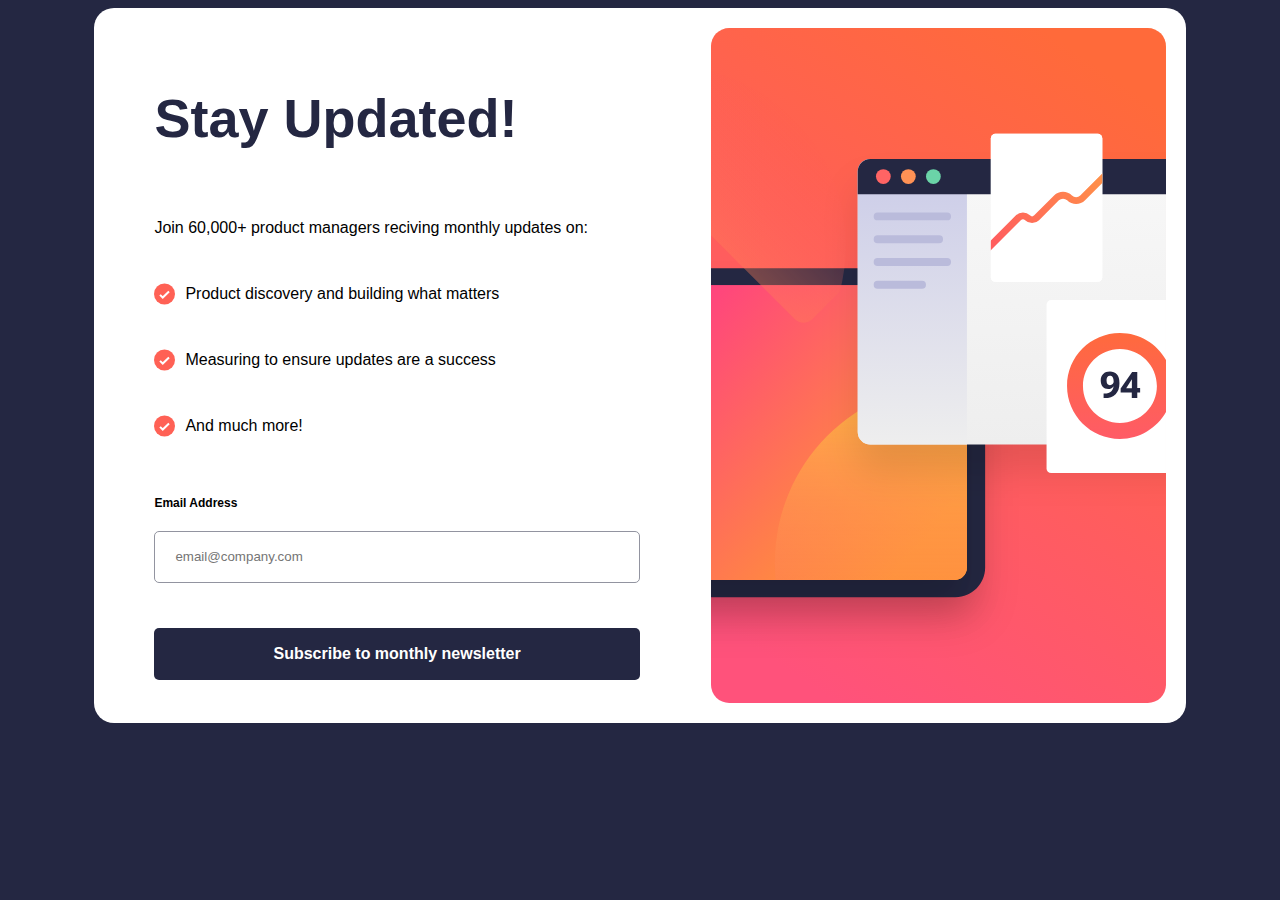
<file: index.html>
<html>
  <meta name="viewport" content="width=device-width, initial-scale=1" />
  <head>
    <link
      rel="stylesheet"
      type="text/css"
      rel="noopener"
      target="_blank"
      href="style.css"
    />
    <title>Sign Up</title>
  </head>
  <body>
    <div class="container">
      <div class="leftSection">
        <h1 id="headerText">Stay Updated!</h1>
        <p id="description">
          Join 60,000+ product managers reciving monthly updates on:
        </p>
        <div class="pointSentence">
          <img src="images/icon-list.svg" />
          <p id="pointText">Product discovery and building what matters</p>
        </div>
        <div class="pointSentence">
          <img src="images/icon-list.svg" />
          <p id="pointText">Measuring to ensure updates are a success</p>
        </div>
        <div class="pointSentence">
          <img src="images/icon-list.svg" />
          <p id="pointText">And much more!</p>
        </div>
        <div class="validationSection">
          <label id="emailText">Email Address</label>
          <label id="validationP">Valid email required</label>
        </div>
        <!-- <label id="emailText">Email Address</label> -->
        <input
          type="email"
          placeholder="email@company.com"
          class="inputStyle emailInput"
        />
        <button class="subBtn">
          <!-- <a id="aTag" href="notification.html"
            >Subscribe to monthly newsletter</a
          > -->Subscribe to monthly newsletter
        </button>
      </div>
      <div class="rightSection">
        <img id="rightImg" src="images/illustration-sign-up-desktop.svg" />
      </div>
    </div>
    <!-- 
    <div class="box">
      <img id="success" src="images/icon-success.svg" />
      <h1 id="headerText">Thanks for Subscribing!</h1>
      <p>
        A confirmation email has been sent to ash@gmail.com.Pleasse open it and
        click the button inside to confirm your subscription.
      </p>
      <button class="dismissBtn">
        <a href="index.html" id="aTag">Dismiss message</a>
      </button>
    </div> -->
    <script src="script.js"></script>
  </body>
</html>
</file>
<file: style.css>
body {
  background-color: hsl(234, 29%, 20%);
  font-family: "Roberto", sans-serif;
}
@font-face {
  font-family: "Roboto"; /* Choose a name for your font */
  src: url("fonts/Roboto-Bold.ttf") format("truetype");
}
.container {
  width: 60%;
  background-color: white;
  border-radius: 20px;
  display: flex;
  justify-content: space-between;
  padding: 20px 20px 20px 60px;
  margin: auto;
}
@media only screen and (max-width: 1300px) {
  .container {
    width: 80%;
  }
}
@media only screen and (max-width: 980px) {
  .container {
    width: 90%;
  }
}
@media only screen and (max-width: 880px) {
  .container {
    width: 70%;
    flex-direction: column-reverse;
    align-items: center;
    padding: 10px;
  }
}
@media only screen and (max-width: 580px) {
  .container {
    width: 95%;
  }
}
.leftSection {
  width: 48%;
  display: flex;
  flex-direction: column;
  justify-content: space-around;
}
@media only screen and (max-width: 880px) {
  .leftSection {
    width: 90%;
    height: 550px;
  }
}
@media only screen and (max-width: 580px) {
  .leftSection {
    height: 650px;
  }
}
.rightSection {
  width: 45%;
  height: auto;
  display: flex;
  flex-direction: column;
  justify-content: space-around;
}
@media only screen and (max-width: 880px) {
  .rightSection {
    width: 90%;
    /* height: 30rem; */
  }
}
#description {
  margin-top: -12px;
}
.pointSentence {
  display: flex;
  margin-top: -30px;
}
#headerText {
  font-size: 54px;
  font-weight: bolder;
  color: hsl(234, 29%, 20%);
}
#pointText {
  margin-left: 10px;
}
#emailText {
  font-size: 12px;
  font-weight: bold;
  /* margin-bottom: -7px; */
  /* margin-top: 10px; */
}
.inputStyle {
  width: 100%;
  height: 3.2rem;
  border: hsl(231, 7%, 60%) solid 1px;
  border-radius: 5px;
  background-color: white;
  color: hsl(231, 7%, 60%);
  padding: 0px 0px 0px 20px;
  margin-bottom: 10px;
  margin-top: -25px;
  outline: none;
}
.subBtn {
  width: 100%;
  height: 3.2rem;
  background-color: hsl(234, 29%, 20%);
  border-radius: 5px;
  color: white;
  font-size: 16px;
  font-weight: bold;
  text-align: center;
  border: none;
  outline: none;
  margin-top: -10px;
}
.validationSection {
  display: flex;
  justify-content: space-between;
  font-size: 12px;
  font-weight: bold;
  /* margin-bottom: -13px; */
  align-items: center;
}
#validationP {
  margin-bottom: -5px;
  color: hsl(4, 100%, 67%);
  display: none;
}
#rightImg {
  width: 100%;
}
.box {
  width: 32%;
  display: flex;
  flex-direction: column;
  background-color: white;
  border-radius: 15px;
  margin: auto;
  padding: 3rem;
  margin-top: 100px;
  align-items: center;
  text-align: center;
  display: none;
}
@media only screen and (max-width: 900px) {
  .box {
    width: 60%;
  }
}
#success {
  width: 7rem;
  height: 7rem;
}
.dismissBtn {
  width: 90%;
  height: 4rem;
  background-color: hsl(234, 29%, 20%);
  border-radius: 10px;
  color: white;
  text-align: center;
  border: none;
  outline: none;
  font-size: 22px;
  font-weight: bold;
  margin-top: 20px;
}
.dismissbtn:hover {
  background-image: linear-gradient(
    to right top,
    #370533,
    #7a1642,
    #b73d3e,
    #df762c,
    #ebb912
  );
}
.subBtn:hover {
  background-image: linear-gradient(
    to right top,
    #370533,
    #7a1642,
    #b73d3e,
    #df762c,
    #ebb912
  );
}
#aTag {
  color: white;
  text-decoration: none;
}
</file>
